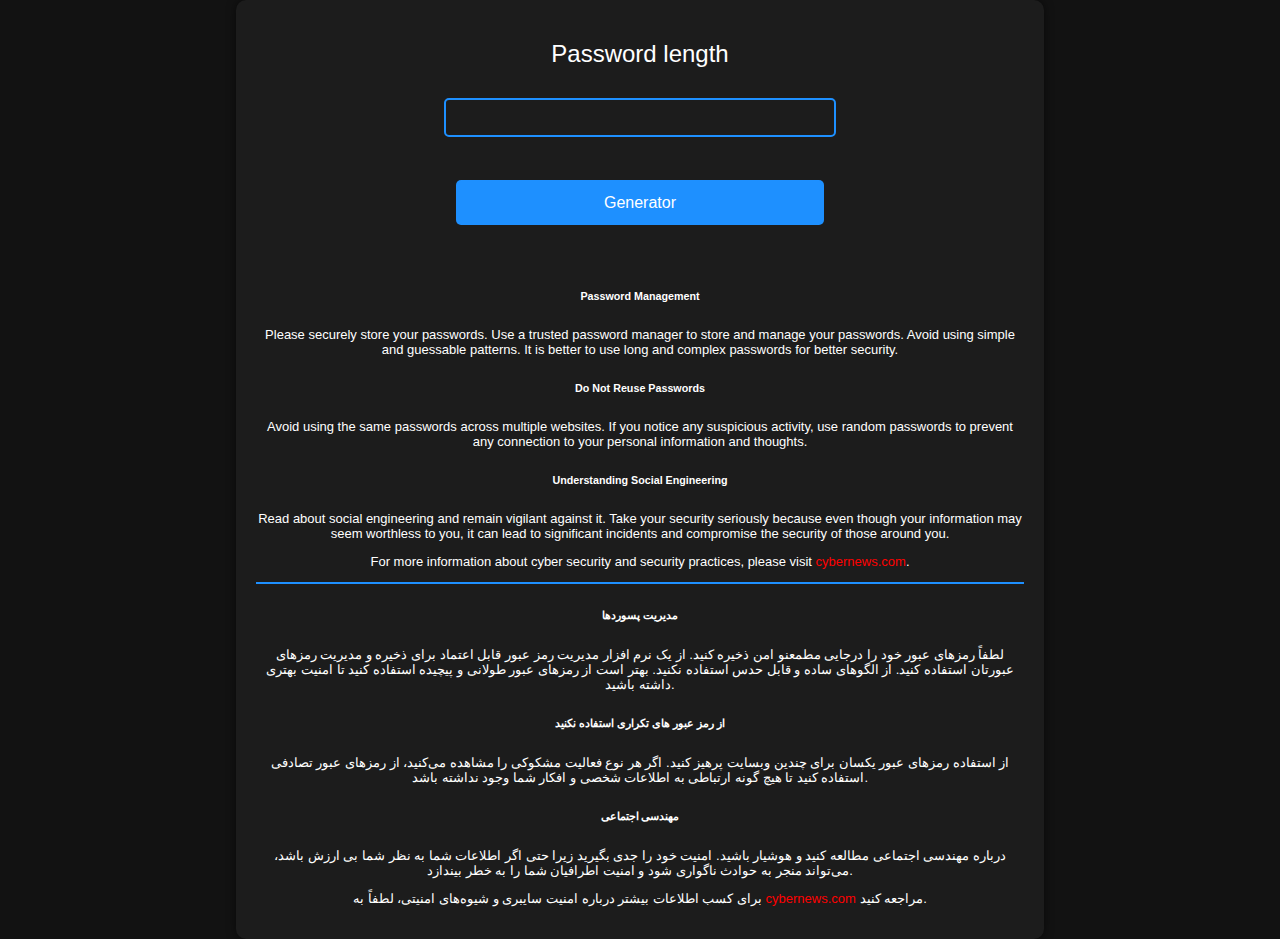
<file: index.html>
<!DOCTYPE html>
<html lang="en">

<head>
    <meta charset="UTF-8">
    <title>Password Generator</title>
    <link rel="stylesheet" href="style.css">
    <script src="passgen.js" defer></script>
</head>

<body>
    <section>
        <center>
            <p><label>Password length</label> <input type="number" id="lim" required min="8" max="16"><br></p>
            <input type="button" onclick="Mixer()" value="Generator"><br>
            <label id="show" onclick="copyToClipboard()"></label>
            <h6>Password Management</h6>
            <p>Please securely store your passwords. Use a trusted password manager to store and manage
                your passwords. Avoid using simple and guessable patterns. It is better to use long and complex
                passwords for better security.</p>
            <h6>Do Not Reuse Passwords</h6>
            <p>Avoid using the same passwords across multiple websites. If you notice any suspicious
                activity, use random passwords to prevent any connection to your personal information and thoughts.</p>
            <h6>Understanding Social Engineering</h6>
            <p>Read about social engineering and remain vigilant against it. Take your security
                seriously because even though your information may seem worthless to you, it can lead to significant
                incidents and compromise the security of those around you.</p>
            <p>For more information about cyber security and security practices, please visit <a
                    href="https://cybernews.com" class="link">cybernews.com</a>.</p>
            <hr color="#1E90FF">
            <div id="per">
                <h6>مدیریت پسوردها</h6>
                <p>لطفاً رمزهای عبور خود را درجایی مطمعنو امن ذخیره کنید. از یک نرم افزار مدیریت رمز عبور قابل اعتماد
                    برای
                    ذخیره و مدیریت رمزهای عبورتان استفاده کنید. از الگوهای ساده و قابل حدس استفاده نکنید. بهتر است از
                    رمزهای
                    عبور طولانی و پیچیده استفاده کنید تا امنیت بهتری داشته باشید.</p>
                <h6>از رمز عبور های تکراری استفاده نکنید</h6>
                <p>از استفاده رمزهای عبور یکسان برای چندین وبسایت پرهیز کنید. اگر هر نوع فعالیت مشکوکی را
                    مشاهده می‌کنید، از رمزهای عبور تصادفی استفاده کنید تا هیچ گونه ارتباطی به اطلاعات شخصی و افکار شما
                    وجود
                    نداشته باشد.</p>
                <h6> مهندسی اجتماعی</h6>
                <p>درباره مهندسی اجتماعی مطالعه کنید و هوشیار باشید. امنیت خود را جدی بگیرید زیرا حتی اگر
                    اطلاعات شما به نظر شما بی ارزش باشد، می‌تواند منجر به حوادث ناگواری شود و امنیت اطرافیان شما را به
                    خطر
                    بیندازد.</p>
                <p>برای کسب اطلاعات بیشتر درباره امنیت سایبری و شیوه‌های امنیتی، لطفاً به <a
                        href="https://cybernews.com" class="link">cybernews.com</a> مراجعه کنید.</p>
            </div>
        </center>
    </section>
</body>

</html>
</file>
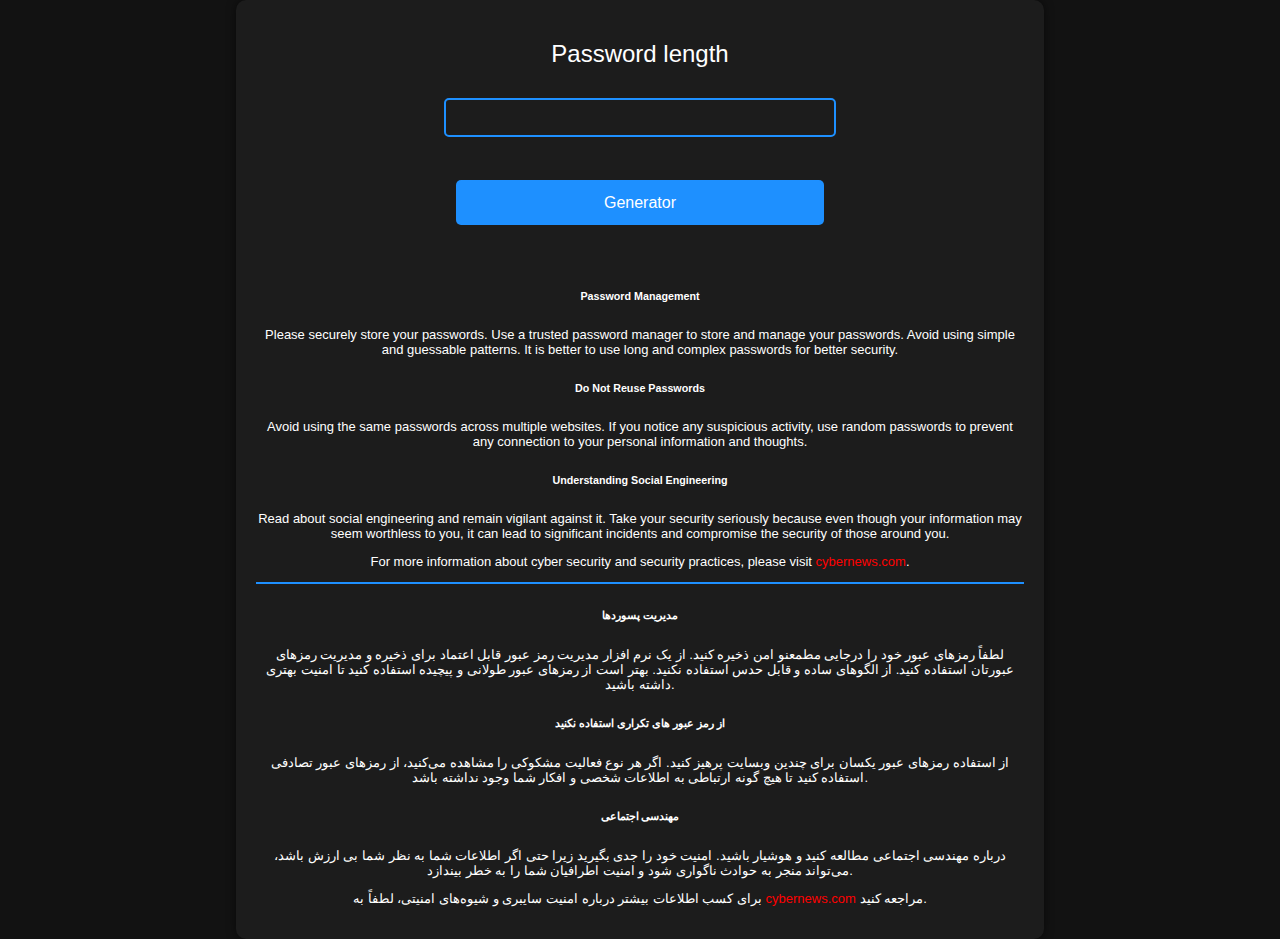
<file: password.html>
<!DOCTYPE html>
<html lang="en">

<head>
    <meta charset="UTF-8">
    <title>Password Generator</title>
    <link rel="stylesheet" href="style.css">
    <script src="passgen.js" defer></script>
</head>

<body>
    <section>
        <center>
            <p><label>Password length</label> <input type="number" id="lim" required min="8" max="16"><br></p>
            <input type="button" onclick="Mixer()" value="Generator"><br>
            <label id="show" onclick="copyToClipboard()"></label>
            <h6>Password Management</h6>
            <p>Please securely store your passwords. Use a trusted password manager to store and manage
                your passwords. Avoid using simple and guessable patterns. It is better to use long and complex
                passwords for better security.</p>
            <h6>Do Not Reuse Passwords</h6>
            <p>Avoid using the same passwords across multiple websites. If you notice any suspicious
                activity, use random passwords to prevent any connection to your personal information and thoughts.</p>
            <h6>Understanding Social Engineering</h6>
            <p>Read about social engineering and remain vigilant against it. Take your security
                seriously because even though your information may seem worthless to you, it can lead to significant
                incidents and compromise the security of those around you.</p>
            <p>For more information about cyber security and security practices, please visit <a
                    href="https://cybernews.com" class="link">cybernews.com</a>.</p>
            <hr color="#1E90FF">
            <div id="per">
                <h6>مدیریت پسوردها</h6>
                <p>لطفاً رمزهای عبور خود را درجایی مطمعنو امن ذخیره کنید. از یک نرم افزار مدیریت رمز عبور قابل اعتماد
                    برای
                    ذخیره و مدیریت رمزهای عبورتان استفاده کنید. از الگوهای ساده و قابل حدس استفاده نکنید. بهتر است از
                    رمزهای
                    عبور طولانی و پیچیده استفاده کنید تا امنیت بهتری داشته باشید.</p>
                <h6>از رمز عبور های تکراری استفاده نکنید</h6>
                <p>از استفاده رمزهای عبور یکسان برای چندین وبسایت پرهیز کنید. اگر هر نوع فعالیت مشکوکی را
                    مشاهده می‌کنید، از رمزهای عبور تصادفی استفاده کنید تا هیچ گونه ارتباطی به اطلاعات شخصی و افکار شما
                    وجود
                    نداشته باشد.</p>
                <h6> مهندسی اجتماعی</h6>
                <p>درباره مهندسی اجتماعی مطالعه کنید و هوشیار باشید. امنیت خود را جدی بگیرید زیرا حتی اگر
                    اطلاعات شما به نظر شما بی ارزش باشد، می‌تواند منجر به حوادث ناگواری شود و امنیت اطرافیان شما را به
                    خطر
                    بیندازد.</p>
                <p>برای کسب اطلاعات بیشتر درباره امنیت سایبری و شیوه‌های امنیتی، لطفاً به <a
                        href="https://cybernews.com" class="link">cybernews.com</a> مراجعه کنید.</p>
            </div>
        </center>
    </section>
</body>

</html>
</file>
<file: style.css>
body {
    background-color: #121212; 
    color: #ffffff; 
    font-family: Arial, sans-serif;
    margin: 0;
    padding: 0;
    display:flex;
    justify-content: center;
    align-items: center;
    height:fit-content;
    min-height: 100vh;
}

section {
    background-color: #1c1c1c; 
    padding: 20px;
    border-radius: 10px;
    box-shadow: 0 0 10px rgba(0, 0, 0, 0.5); 
    width: 60%; 
    text-align: center;
    height: fit-content;
}

input[type="number"] {
    width: 48%; 
    padding: 10px;
    margin: 10px 0;
    border: 2px solid #1E90FF; 
    border-radius: 5px;
    background-color: #1c1c1c; 
    color: #ffffff;
    text-align: center; 
}

input[type="button"] {
    width: 48%; 
    padding: 10px;
    margin: 20px 0;
    border: none;
    border-radius: 5px;
    background-color: #1E90FF; 
    color: #ffffff;
    cursor: pointer;
    font-size: 16px;
    height: 45px; 
    transition: background-color 0.3s ease;
}

input[type="button"]:hover {
    background-color: #1C86EE; 
}

label {
    display: block;
    margin: 20px 0;
    font-size: 24px; 
    cursor: pointer; 
}
#show {
    white-space: nowrap; 
    overflow: hidden;
    text-overflow: ellipsis;
}
p{
    font-size: small;
}
a {
    color: #ff0000;
    text-decoration: none; 
}
#div {
    font-family: 'Tahoma', Arial, sans-serif;
    text-align: right;
}
</file>
